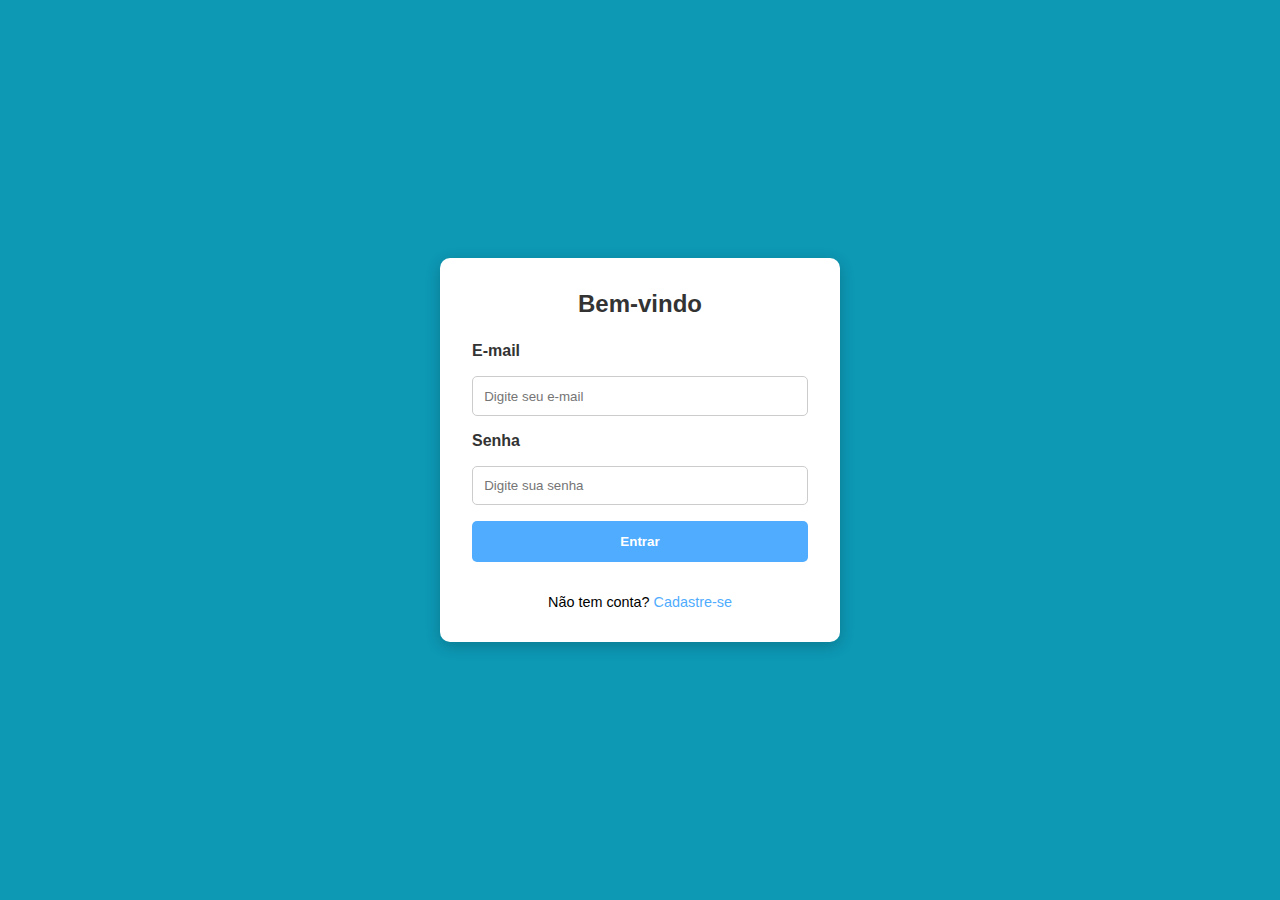
<file: index-login.html>
<!DOCTYPE html>
<html lang="pt-br">
<head>
  <meta charset="UTF-8">
  <meta name="viewport" content="width=device-width, initial-scale=1">
  <title>Login</title>
  <link rel="stylesheet" href="style-login.css">
</head>
<body>
  <div class="login-container">
    <h2>Bem-vindo</h2>
    <form class="login-form">
      <label for="email">E-mail</label>
      <input type="email" id="email" placeholder="Digite seu e-mail" required>

      <label for="password">Senha</label>
      <input type="password" id="password" placeholder="Digite sua senha" required>

      <button type="submit">Entrar</button>
      <p class="register-link">Não tem conta? <a href="#">Cadastre-se</a></p>
    </form>
  </div>
</body>
</html>
</file>
<file: style-login.css>
* {
  box-sizing: border-box;
  margin: 0;
  padding: 0;
  font-family: 'Segoe UI', sans-serif;
}

body {
  background: rgb(13, 152, 180);
  display: flex;
  justify-content: center;
  align-items: center;
  height: 100vh;
}

.login-container {
  background-color: white;
  padding: 2rem;
  border-radius: 10px;
  width: 100%;
  max-width: 400px;
  box-shadow: 0 4px 15px rgba(0, 0, 0, 0.2);
  text-align: center;
}

.login-container h2 {
  margin-bottom: 1.5rem;
  color: #333;
}

.login-form {
  display: flex;
  flex-direction: column;
  gap: 1rem;
}

.login-form label {
  text-align: left;
  font-weight: bold;
  color: #333;
}

.login-form input {
  padding: 0.7rem;
  border: 1px solid #ccc;
  border-radius: 5px;
}

.login-form button {
  padding: 0.8rem;
  border: none;
  border-radius: 5px;
  background-color: #4facfe;
  color: white;
  font-weight: bold;
  cursor: pointer;
  transition: background-color 0.3s ease;
}

.login-form button:hover {
  background-color: #00c3ff;
}

.register-link {
  margin-top: 1rem;
  font-size: 0.9rem;
}

.register-link a {
  color: #4facfe;
  text-decoration: none;
}

.register-link a:hover {
  text-decoration: underline;
}
</file>
